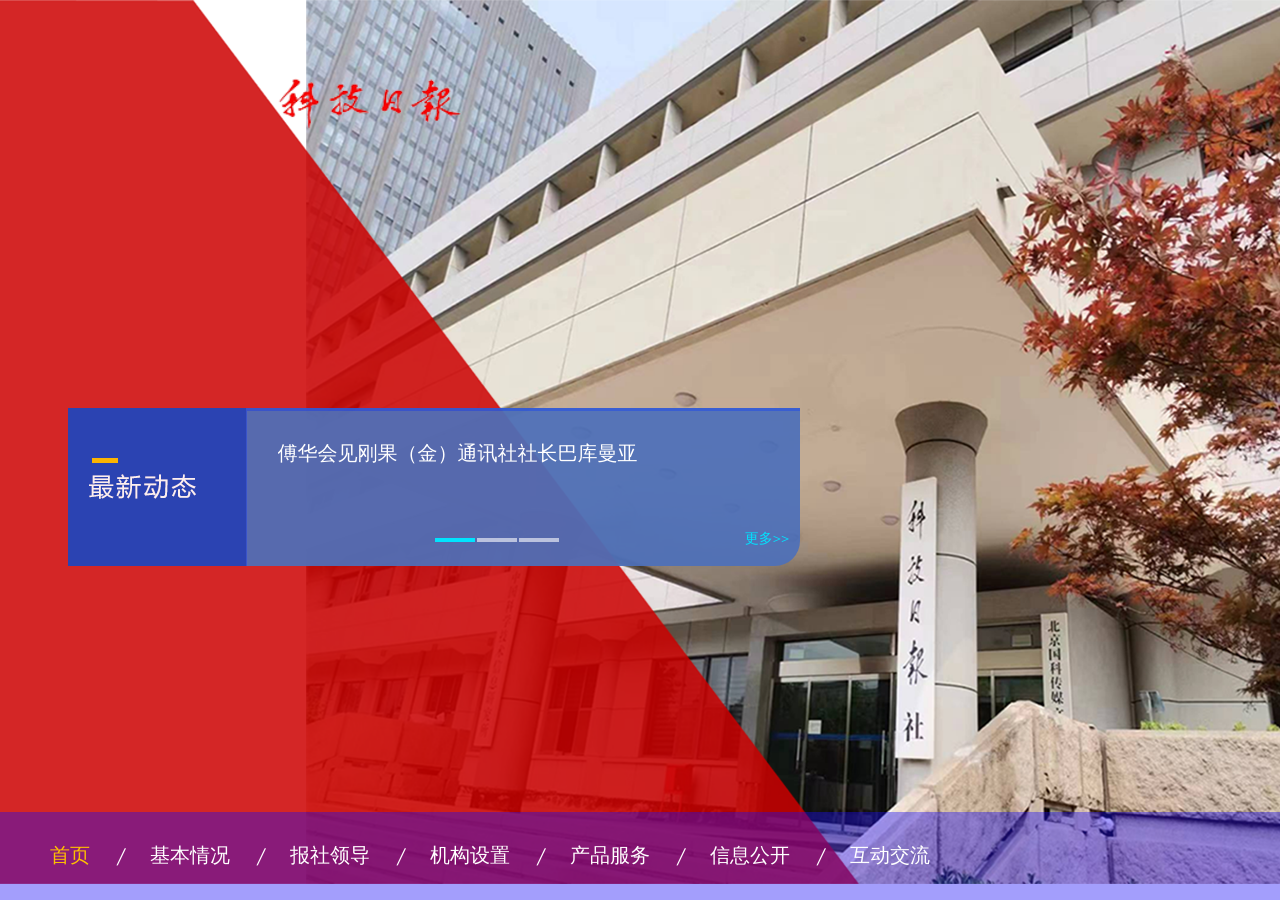
<file: index.html>
<!DOCTYPE html>
<!-- saved from url=(0038)http://www.news.cn/xinhuashe/index.htm -->
<html>
<head>
<meta http-equiv="Content-Type" content="text/html; charset=UTF-8">
<meta name="catalogs" content="01008155">
<meta name="publishedtype" content="1">
<meta name="filetype" content="0">
<meta name="pagetype" content="2">
<meta name="templateId" content="0e6ed6ad3ca94d30bd36bb27691b5bea">
<meta http-equiv="X-UA-Compatible" content="IE=edge, chrome=1">
<title>新华社官网</title>
<link rel="stylesheet" href="./index/common_nofont.css">
<link rel="stylesheet" href="./index/swiper.min.css">
<link rel="stylesheet" href="./index/index.css">
<script async="" src="./index/webdig.js.下载"></script>
<script>
	var isMobile = /iPad|iPhone|Android|Windows Phone|Nokia/
			.test(navigator.userAgent)
	if (isMobile) {
		window.location.href = "mobile.htm"
	}
</script>
</head>

<body>
	<div class="nav_bg">
		<div class="nav_con">
			<ul>
				<li class="active"><span><a href="index.html">首页</a></span></li>
				<li><span><a href="./base/base.html">基本情况</a></span></li>
				<li><span><a href="./leader/leader.html">报社领导</a></span></li>
				<li><span><a href="./institution/institution.html">机构设置</a></span></li>
				<li><span><a href="">产品服务</a></span></li>
				<li><span><a href="">信息公开</a></span></li>
				<li><span><a href="">互动交流</a></span></li>
			</ul>
			<div class="clearfix"></div>
		</div>
	</div>
	<div class="partbox toppart0" style="height: 279px;">
		<div class="titlebox">
			<img src="./index/indexCover_logo.png"
				style="height: 37.5px; position: absolute; left: 16%; top: -60%;">
			<div class="covernewsbox">
				<div id="covernews" class="covernews clearfix">
					<div class="textPart">
						<a href="" class="arrow-left"></a> <a href="" class="arrow-right"></a>
						<span><a href="" target="_blank">更多&gt;&gt;</a></span>
						<div class="swiper-container swiper-container-horizontal">
							<div class="swiper-wrapper"
								data="datasource:96f4a3009bf142899923a62621d4a8c2" datatype="ds"
								preview="ds_"
								style="transform: translate3d(-2008px, 0px, 0px); transition-duration: 300ms;">
								<div
									class="swiper-slide swiper-slide-duplicate swiper-slide-next swiper-slide-duplicate-prev"
									data-swiper-slide-index="2" style="width: 502px;">
									<div class="newsTitle">
										<h3>
											<a href="" target="_blank">“红厅论坛：新质生产力——中国与墨西哥发展新要素”在墨举行</a>
										</h3>
									</div>
								</div>
								<div class="swiper-slide swiper-slide-duplicate-active"
									data-swiper-slide-index="0" style="width: 502px;">
									<div class="newsTitle">
										<h3>
											<a href="" target="_blank">傅华会见刚果（金）通讯社社长巴库曼亚</a>
										</h3>
									</div>
								</div>
								<div class="swiper-slide" data-swiper-slide-index="1"
									style="width: 502px;">
									<div class="newsTitle">
										<h3>
											<a href="" target="_blank">傅华会见埃菲社社长奥利弗</a>
										</h3>
									</div>
								</div>
								<div
									class="swiper-slide swiper-slide-prev swiper-slide-duplicate-next"
									data-swiper-slide-index="2" style="width: 502px;">
									<div class="newsTitle">
										<h3>
											<a href="" target="_blank">“红厅论坛：新质生产力——中国与墨西哥发展新要素”在墨举行</a>
										</h3>
									</div>
								</div>
								<div
									class="swiper-slide swiper-slide-duplicate swiper-slide-active"
									data-swiper-slide-index="0" style="width: 502px;">
									<div class="newsTitle">
										<h3>
											<a href="" target="_blank">傅华会见刚果（金）通讯社社长巴库曼亚</a>
										</h3>
									</div>
								</div>
							</div>
						</div>
						<div
							class="swiper-pagination swiper-pagination-clickable swiper-pagination-bullets">
							<span
								class="swiper-pagination-bullet swiper-pagination-bullet-active"></span>
							<span class="swiper-pagination-bullet"></span> <span
								class="swiper-pagination-bullet"></span>
						</div>
					</div>
				</div>
			</div>
		</div>
		<div class="my">
			<ul class="ul">
				<li><img
					style="object-fit: contain; width: 100%; height: 100%;"
					src="df.png"></img></li>
			</ul>
		</div>
	</div>

	<script src="./index/jquery.min.js.下载"></script>
	<script src="./index/swiper.jquery.min.js.下载"></script>
	<script>
		function coverAni() {
			$(".titlebox img").height($(window).height() * 0.08);
			$(".titlebox img").resize(function() {
				$(".titlebox img").height($(window).height() * 0.08);
			})
			$(".titlebox img").css("position", "absolute");
			$(".titlebox img").css("left", "16%");
			$(".titlebox img").css("top", "-65%");
			//封面滚动尺寸
			// $(".covernewsbox").width($(window).height() * 0.85);
			// $(".covernewsbox").resize(function () {
			//   $(".covernewsbox").width($(window).height() * 0.85);
			// })
			//封面box尺寸
			//   $(".toppart0").width($(window).width());
			//$(".toppart0").resize(function(){
			//  $(".toppart0").width($(window).width());
			//})
			$(".toppart0").height($(window).height());
			$(".toppart0").resize(function() {
				$(".toppart0").height($(window).height());
			})
		}
		var mySwiperTop = new Swiper('#covernews .swiper-container', {
			pagination : '#covernews .swiper-pagination',
			paginationClickable : true,
			loop : true,
			autoplay : 4000,
			watchActiveIndex : true,
			prevButton : '#covernews .arrow-left',
			nextButton : '#covernews .arrow-right',
		});
		//封面logo尺寸
		$(function() {
			coverAni()
			$(window).resize(function() {
				coverAni()
				mySwiperTop.update()
			});
		})
	</script>
	<script src="./index/xinhua_webdig.js.下载" language="javascript"
		type="text/javascript" async=""></script>
</body>
</html>
</file>
<file: index/common_nofont.css>
@charset "utf-8";
/*基础制作页面组件*/
/*20150716 v1.0*/
/*20160421 v1.1 商讨了默认字号，a的默认连接颜色样式等*/

html,
body,
div,
p,
hr,
pre,
h1,
h2,
h3,
h4,
h5,
h6,
table,
tr,
td,
th,
tfoot,
tbody,
thead,
form,
input,
textarea,
label,
ul,
ol,
dl,
li,
dt,
dd,
.clearfix:after {
	margin: 0;
	padding: 0;
}

html,
body {
	height: 100%;
}

body {
	padding: 0;
	margin: 0;
	/*font-family: 'PingFang SC', 'Lantinghei SC', 'Helvetica Neue', 'Helvetica', 'Arial', 'Microsoft YaHei', '微软雅黑', 'STHeitiSC-Light', 'simsun', '宋体', 'WenQuanYi Zen Hei', 'WenQuanYi Micro Hei', 'sans-serif' !important;*/
	font-family:"Microsoft YaHei", "微软雅黑", STHeitiSC-Light, simsun, "宋体", "WenQuanYi Zen Hei", "WenQuanYi Micro Hei", sans-serif;
}

h1,
h2,
h3,
h4 {
	font-weight: normal;
}

li {
	list-style-type: none;
}

a {
	text-decoration: none;
	outline: none;
	color: #333;
}

a:hover {
	text-decoration: none;
	color: #3773db;
}

table {
	border-collapse: collapse;
	border-spacing: 0;
}

iframe,
img {
	border: 0;
}

img {
	vertical-align: middle;
}

input {
	outline: none
}

.clearfix {
	display: block;
	#zoom: 1;
}

.clearfix:after {
	content: '';
	overflow: hidden;
	width: 100%;
	height: 0px;
	font-size: 0px;
	display: block;
	clear: both;
}

.left {
	float: left;
}

.right {
	float: right;
}

.hide {
	display: none;
}

/*lhr,cl于20211201进行视频播放器样式覆写，修改视频absolute问题*/
.player-container {
	overflow: hidden;
}

.player-container .dhy-video {
	position: static !important;
}

@media screen and (max-width: 767px) {
	.pageVideo {
		display: block;
	}
}

/* 破折号字体
@font-face {
	font-family: "XHW-pzh";
	src: url('http://www.news.cn/global/public/text/XHW-pzh.woff2') format('woff2'),
		url('http://www.news.cn/global/public/text/XHW-pzh.woff') format('woff'),
		url('http://www.news.cn/global/public/text/XHW-pzh.ttf') format('truetype');
} */
</file>
<file: index/index.css>
body {
	min-width: 1335px;
	position: relative;
}

.fl {
	float: left;
}

.fr {
	float: right;
}

.content {
	width: 1335px;
	margin: 0 auto;
}

body,
div,
dl,
dt,
dd,
ul,
ol,
li,
h1,
h2,
h3,
h4,
h5,
h6,
pre,
form,
fieldset,
input,
textarea,
p,
blockquote,
th,
td,
img {
	padding: 0;
	margin: 0;
}

body {
	width: 100%;
	min-width: 1335px;
	min-height: 750px;
}

a:hover {
	color: #ffc000 !important;
}

#root {
	width: 100%;
	height: auto;
	position: relative;
}

/*导航*/
.nav_bg {
	position: fixed;
	bottom: 0;
	left: 0;
	padding: 10px 10px;
	width: 100%;
	display: flex;
	justify-content: space-between;
	align-items: center;
	transition: 0.5s;
	z-index: 9999;
	transition: background-color 500ms ease;
	background: rgba(26, 13, 247, 0.4);
}

.toppart0 {
	width: 100%;
	height: auto;
	min-height: 750px;
	max-height: 1080px;
	overflow: hidden;
	position: relative;
}

.nav_con {
	width: 1200px;
	margin: 0 auto;
	min-width: 1200px;
}

.nav_con .logo {
	width: 108px;
	height: 68px;
	display: block;
	float: left;
	background: url(http://www.news.cn/xhxd/20221225/images/xhlogo_white.png) top left no-repeat;
	background-size: contain;
}

.nav_con ul {
	height: 68px;
	line-height: 68px;
}

.nav_con ul li {
	font-size: 20px;
	font-weight: 200;
	float: left;
	color: #fff;
	position: relative;
}

.nav_con ul .active {
	color: #ffc000;
	font-weight: bold;
}

.nav_con ul .active a {
	color: #ffc000;
}

.nav_con ul li+li {
	margin-left: 5%;
}

.nav_con ul li+li:before {
	content: "/";
	width: 8px;
	height: 8px;
	border-radius: 100%;
	position: absolute;
	top: 0px;
	left: -34px;
}

.nav_con ul li a {
	color: #fff;
}

.bian {
	padding: 10px 10px;
	background-color: rgba(255, 255, 255, 0.7);
	backdrop-filter: blur(15px);
	transition: background-color 2000ms ease;
	box-shadow: 0 4px 15px rgba(0, 0, 0, .08);
}

.bian .nav_con .logo {
	background: url(http://www.news.cn/xhxd/20221225/images/xhlogo_color.png) top left no-repeat;
	background-size: contain;
	transition: background 1500ms ease;
}

.bian .nav_con ul li {
	color: #333;
	font-weight: 300;
}

.bian .nav_con ul li a {
	color: #333;
	font-weight: 300;
}

.bian .nav_con ul li:first-child a {
	color: #333 !important;
}

.bian .nav_con ul li a:hover {
	color: #ea8400 !important;
}

/*大标题*/
.titlebox {
	width: 1200px;
	height: 480px;
	left: 50%;
	margin-left: -600px;
	top: 42%;
	position: absolute;
	z-index: 999;
}

.titlebox img {
	/* max-width: 597px;
	max-height: 280px; */
	height: 100%;
	width: auto;
	margin-left: 0px;
}

/*封面轮播*/
.covernewsbox {
	width: 732px;
	height: 158px;
	background: url(../images/newsbg.png) no-repeat;
	border-bottom-right-radius: 25px;
	overflow: hidden;
	margin-top: 30px;
}

.covernews {
	/* width: 540px; */
	height: 150px;
	position: relative;
	padding: 30px 20px 0 210px;
	box-sizing: border-box;
	width: 100%;
}

.covernews .arrow-left {
	background: url(http://www.news.cn/politics/xhstjh/image/left.png) no-repeat left top;
	background-size: 100%;
	position: absolute;
	left: 5px;
	top: 50%;
	margin-top: -15px;
	width: 20px;
	height: 56px;
	z-index: 2;
	display: none;
}

.covernews .arrow-right {
	background: url(http://www.news.cn/politics/xhstjh/image/right.png) no-repeat left top;
	background-size: 100%;
	position: absolute;
	right: 5px;
	top: 50%;
	margin-top: -15px;
	width: 20px;
	height: 56px;
	z-index: 2;
	display: none;
}

.covernews:hover .arrow-left,
.covernews:hover .arrow-right {
	display: none;
}

.textPart>span {
	font-size: 14px;
	color: #00e4ff;
	position: absolute;
	right: 10px;
	bottom: 10px;
}

.textPart>span a {
	color: #00e4ff;
}

.covernews .swiper-container,.covernews .swiper-slide{
	width: 100%;
	height: auto;
}

.swiper-slide {
	position: relative;
	box-sizing: border-box;
}

.covernews .swiper-pagination {
	position: absolute;
	width: auto;
	text-align: center;
	bottom: 10px;
	left: 50%;
	z-index: 2;
}

.covernews .swiper-pagination-bullet {
	display: inline-block;
	width: 40px;
	height: 4px;
	background: rgba(255, 255, 255, 0.6);
	margin: 0 1px;
	border-radius: 0;
	cursor: pointer;
	opacity: 1;
}

.covernews .swiper-pagination-bullet-active {
	background: #00e4ff;
}

.covernews .newsTitle {
	position: relative;
	width: 100%;
	height: auto;
	overflow: hidden;
}

.covernews .newsTitle h3 {
	color: #333;
	/*	height: 90px;*/
	font-size: 20px;
	line-height: 32px;
	overflow: hidden;
	text-align: left;
	width: 100%;
	margin-bottom: 10px;
	font-weight: bold;
}

.covernews .newsTitle h3 a {
	color: #fff;
	text-decoration: none;
}

.covernews .newsTitle p {
	color: #333;
	font-size: 16px;
	line-height: 30px;
	overflow: hidden;
	text-align: left;
	width: 100%;
	z-index: 11;
	font-weight: 400;
}

/* video {
	position: absolute;
	left: 50%;
	top: 50%;
	transform: translate(-50%, -50%);
	height: 100%;
	width: 100%;
	object-fit: cover;
} */
video {
  position: absolute;
  left: 0;
  top: 0;
  object-fit: cover;
  min-height: 100%;
  min-width: 100%;
}
</file>
